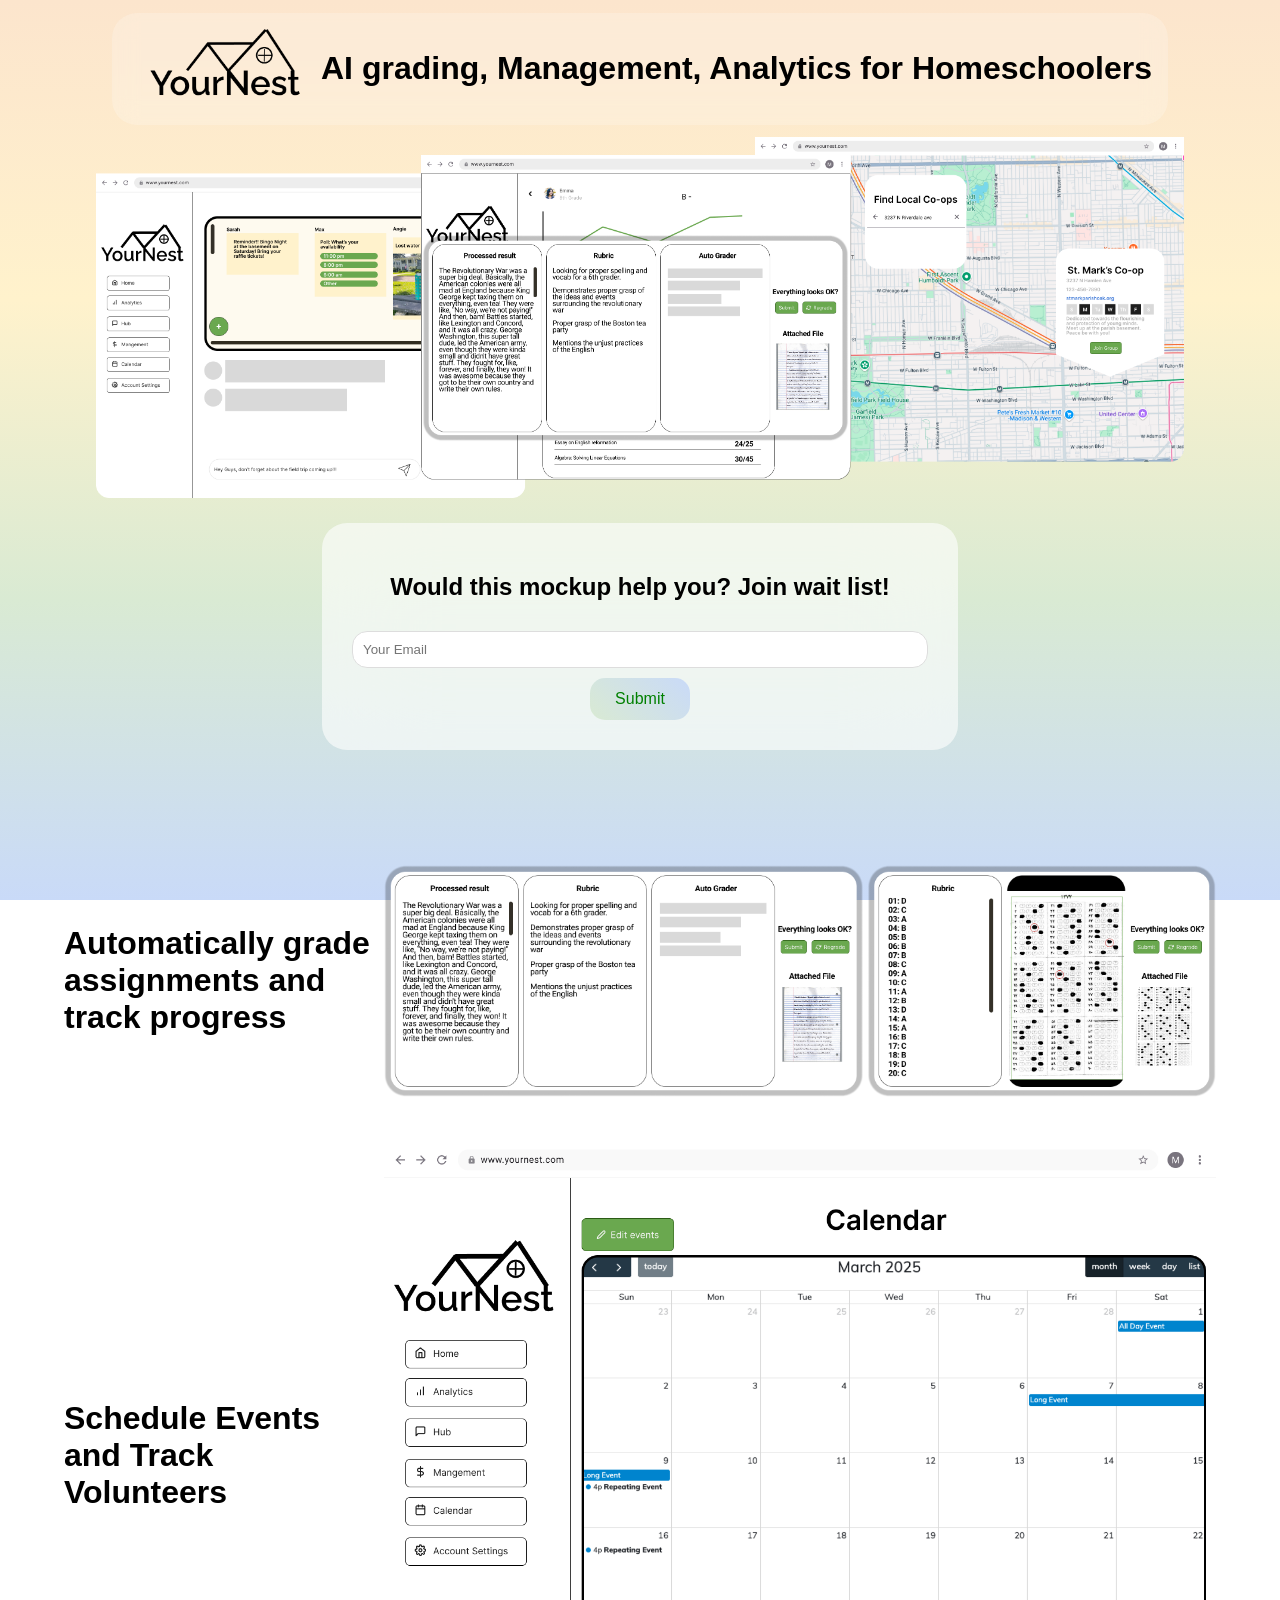
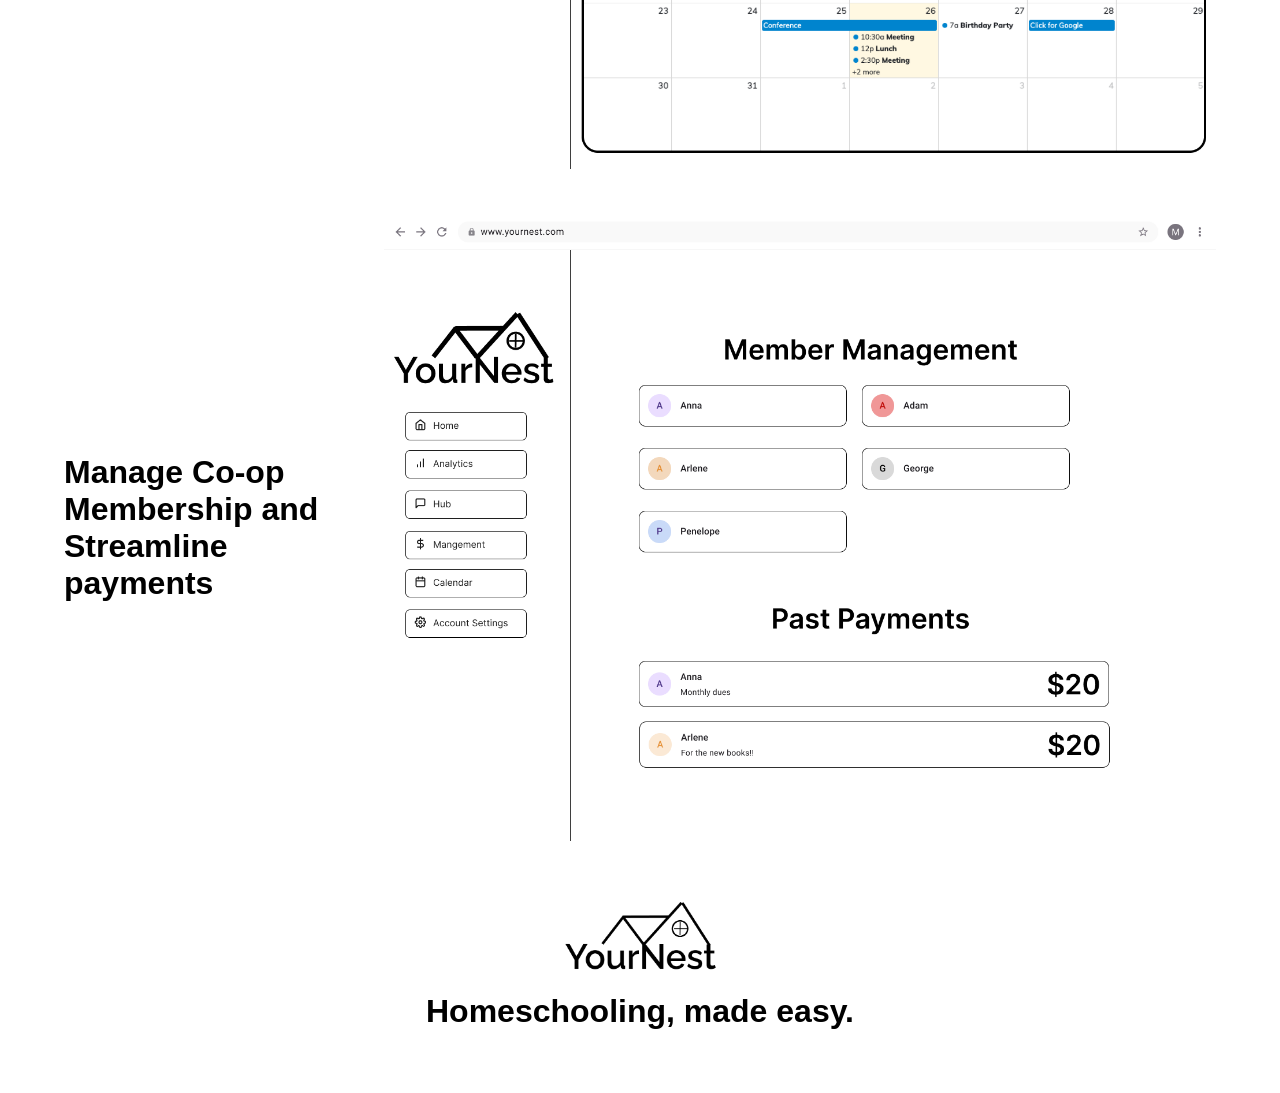
<file: index.html>
<!DOCTYPE html>
<html lang="en">
<head>
    <meta charset="UTF-8">
    <meta name="viewport" content="width=device-width, initial-scale=1.0">
    <title>AI grading help: Homeschooling made easy</title>
    <link rel="stylesheet" href="index.css"> <!-- Link to external CSS file -->
</head>
<body>
    <header>
        <img src="logo.png" class="logo"/>
        <h1> AI grading, Management, Analytics for Homeschoolers</h1>
    </header>
    

    <img src="img-home-2.png" alt="header" class="one"/>
    <div class="before-content-line">
        
        <div id="contactForm" class="form-container">
            <progress id="progress" style="display: none; align-content: center;"></progress>
            <h2>Would this mockup help you? Join wait list! </h2>
            <!-- https://script.google.com/macros/s/AKfycbyolTnjieCUouNNFynelsX5R-O8RTLw0LzEql372gtdKERIlZoCXNb10-6BEKRFQ8BN/exec -->
            <form method="POST">
                <input id="Email" type="email" placeholder="Your Email" required>
                <button type="submit" class="submit">Submit</button>
            </form>
        </div>

        <script>
            document.getElementById('contactForm').addEventListener('submit', function(event) {
                event.preventDefault(); // Prevent the form from submitting the normal way
        
                const email = document.getElementById('Email').value;
        
                const formData = new FormData();
                formData.append('Email', email);
                document.getElementById('progress').style.display = 'block'

                fetch('https://script.google.com/macros/s/AKfycbyolTnjieCUouNNFynelsX5R-O8RTLw0LzEql372gtdKERIlZoCXNb10-6BEKRFQ8BN/exec', {
                    method: 'POST',
                    body: formData,
                })
                .then(response => response.text())
                .then(data => {
                    document.getElementById('progress').style.display = 'none'
                    alert("Form submitted successfully - Thank You for being you :)")
                })
                .catch(error => {
                    console.log(error)
                    alert("An error occurred. Please try again")
                    document.getElementById('progress').style.display = 'none'
                });
            });
        </script>

        <!-- <img src="img-home-1.png" alt="header" class="one"/> -->
    </div>
    
    <div class="container">
        <h1>Automatically grade assignments and track progress </h2>
        <img src="img-grade.png" alt="Performance ">
    </div>

    <div class="container">
        <h1>Schedule Events and Track Volunteers </h2>
        <img src="img-calendar.png" alt="Performance ">
    </div>

    <div class="container">
        <h1>Manage Co-op Membership and Streamline payments </h2>
        <img src="img-payment.png" alt="Performance ">
    </div>

    <footer>
        <img src="logo.png" class="logo"/>
        <h1> Homeschooling, made easy.</h1>
    </footer>
</body>
</html>
</file>
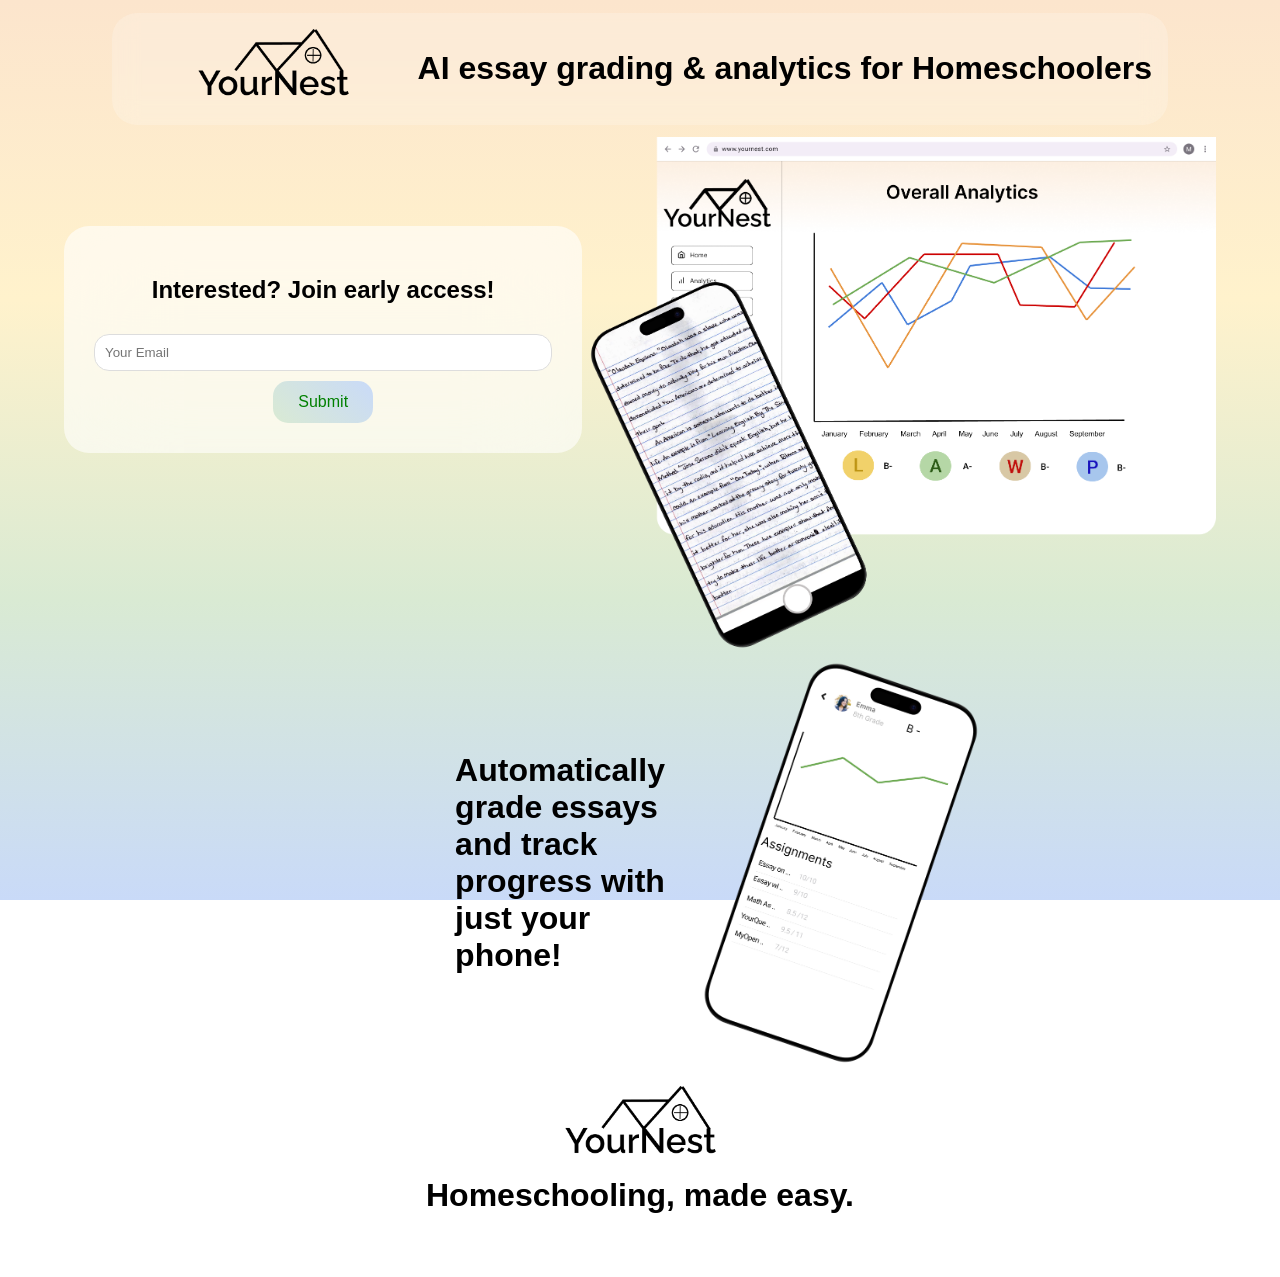
<file: src/index.html>
<!DOCTYPE html>
<html lang="en">
<head>
    <meta charset="UTF-8">
    <meta name="viewport" content="width=device-width, initial-scale=1.0">
    <title>AI grading help: Homeschooling made easy</title>
    <link rel="stylesheet" href="index.css"> <!-- Link to external CSS file -->
</head>
<body>
    <header>
        <img src="../res/img/logo.png" class="logo"/>
        <h1> AI essay grading & analytics for Homeschoolers</h1>
    </header>
    
    <div class="before-content-line">
        
        <div class="form-container">
            <h2>Interested? Join early access! </h2>
            <form action="https://docs.google.com/spreadsheets/d/your-sheet-id/edit#gid=0" method="get">
                <input type="email" name="email" placeholder="Your Email" required>
                <button type="submit" class="submit">Submit</button>
            </form>
        </div>
        <img src="../res/img/img-home-1.png" alt="header" class="one"/>
    </div>
    
    <div class="container">
        <h1>Automatically grade essays and track progress with just your phone! </h2>
        <img src="../res/img/img-2.png" alt="Performance ">
    </div>
    <footer>
        <img src="../res/img/logo.png" class="logo"/>
        <h1> Homeschooling, made easy.</h1>
    </footer>
</body>
</html>
</file>
<file: index.css>
/* Basic Styles */
body {
    font-family: Arial, sans-serif;
    margin: 0;
    padding: 0;
    background: linear-gradient(#FCE5CD, #FFF2CC, #D9EAD3, #C9DAF8);
    background-repeat: no-repeat;
    background-attachment: fixed;
}

img.one {
    height: auto;
    width: 85%;
    justify-self: center;
    margin-left: auto;
    margin-right: auto;
    margin-bottom: 25px;
    display: block;

}

img.logo {
    height: 15%;
    width: 15%;
    justify-self: center;
    margin-left: auto;
    margin-right: auto;
    display: block;
}

header {
    text-align: center;
    background-color: rgba(255, 255, 255, 0.2);
    backdrop-filter: blur(12px);
    border-radius: 25px;
    display: flex;
    align-items: start; /* Vertical alignment */
    justify-content: center; /* Horizontal alignment */
    width: 80%; /* Take full width of the parent */
    height: auto; /* Take full viewport height for centering vertically */
    margin-left: auto;
    margin-right: auto;
    margin-bottom: 1%;
    margin-top: 1%;
    padding: 16px;
    position: sticky;
    top: 0;
    z-index: 2;
}

footer {
    text-align: center;
    align-items: center; /* Vertical alignment */
    justify-content: center; /* Horizontal alignment */
    width: 80%; /* Take full width of the parent */
    height: auto; /* Take full viewport height for centering vertically */
    margin-left: auto;
    margin-right: auto;
    margin-bottom: 2%;
    padding: 16px;
}

.before-content-line {
    display: flex;
    align-items: center; /* Vertical alignment */
    justify-content: center; /* Horizontal alignment */
    width: 90%; /* Take full width of the parent */
    height: auto; /* Take full viewport height for centering vertically */
    margin-left: auto;
    margin-right: auto;
}

.container {
    display: flex;
    align-items: center; /* Vertical alignment */
    justify-content: center; /* Horizontal alignment */
    width: 100%; /* Take full width of the parent */
    height: auto; /* Take full viewport height for centering vertically */
    margin-bottom: 45px;
}

.container h1 {
    margin-left: 5%;
    margin-right: auto;
    display: block;
}
  
.container img {
    /* margin-left: 5%; Space between image and heading */
    height: auto; /* adjust as needed */
    width:65%;
    margin-right: 5%;
}

.form-container {
    background-color: rgba(255, 255, 255, 0.6);
    backdrop-filter: blur(50px);
    border-radius: 25px;
    padding: 30px;
    width: 50%;
    text-align: center;
    justify-self: center;
    margin-left: auto;
    margin-right: auto;
    margin-bottom: 10%;

}
.form-container h2 {
    margin-bottom: 20px;
}
input[type="text"], input[type="email"], textarea {
    width: 100%;
    padding: 10px;
    margin: 10px 0;
    border-radius: 15px;
    border: 1px solid #ddd;
    box-sizing: border-box;
}

button.submit {
    background: linear-gradient(45deg, #D9EAD3, #C9DAF8);
    color: green;
    border: none;
    padding: 12px 25px;
    border-radius: 15px;
    cursor: pointer;
    font-size: 16px;
    transition: all 0.3s ease;
    
}


@media (max-width: 600px) {
    body {
        font-size: 14px;
    }

    header {
        padding: 10px;
    }

    h1 {
        font-size: 1.2rem;
    }

    img.logo {
        width: 35%;
        display: flex;
        align-items: center; /* Vertical alignment */
        justify-self: center;
    }

    .before-content-line {
        display: flex; /* Ensure the header is still displayed */
        flex-direction: column; /* Stack items vertically on mobile */
        align-items: center; /* Center-align items vertically */
        width: 100%;
    }

    .container img {
        width: 50%;
    }


    img.one {
        width: 80%;
    }
}
</file>
<file: src/index.css>
/* Basic Styles */
body {
    font-family: Arial, sans-serif;
    margin: 0;
    padding: 0;
    background: linear-gradient(#FCE5CD, #FFF2CC, #D9EAD3, #C9DAF8);
    background-repeat: no-repeat;
    background-attachment: fixed;
}

img.one {
    height: auto;
    width: 55%;
    justify-self: center;
    margin-left: auto;
    margin-right: auto;
    display: block;

}

img.logo {
    height: 15%;
    width: 15%;
    justify-self: center;
    margin-left: auto;
    margin-right: auto;
    display: block;
}

header {
    text-align: center;
    background-color: rgba(255, 255, 255, 0.2);
    backdrop-filter: blur(12px);
    border-radius: 25px;
    display: flex;
    align-items: start; /* Vertical alignment */
    justify-content: center; /* Horizontal alignment */
    width: 80%; /* Take full width of the parent */
    height: auto; /* Take full viewport height for centering vertically */
    margin-left: auto;
    margin-right: auto;
    margin-bottom: 1%;
    margin-top: 1%;
    padding: 16px;
    position: sticky;
    top: 0;
    z-index: 2;
}

footer {
    text-align: center;
    align-items: center; /* Vertical alignment */
    justify-content: center; /* Horizontal alignment */
    width: 80%; /* Take full width of the parent */
    height: auto; /* Take full viewport height for centering vertically */
    margin-left: auto;
    margin-right: auto;
    margin-bottom: 2%;
    padding: 16px;
}

.before-content-line {
    display: flex;
    align-items: center; /* Vertical alignment */
    justify-content: center; /* Horizontal alignment */
    width: 90%; /* Take full width of the parent */
    height: auto; /* Take full viewport height for centering vertically */
    margin-left: auto;
    margin-right: auto;
}

.container {
    display: flex;
    align-items: center; /* Vertical alignment */
    justify-content: center; /* Horizontal alignment */
    width: 50%; /* Take full width of the parent */
    height: auto; /* Take full viewport height for centering vertically */
    margin-left: auto;
    margin-right: auto;
}

.container h1 {
    margin-left: 25%;
    margin-right: auto;
    display: block;
}
  
.container img {
    margin-left: 5%; /* Space between image and heading */
    height: auto; /* adjust as needed */
    width: 45%;
}

.form-container {
    background-color: rgba(255, 255, 255, 0.6);
    backdrop-filter: blur(50px);
    border-radius: 25px;
    padding: 30px;
    width: 50%;
    text-align: center;
    justify-self: center;
    margin-left: auto;
    margin-right: auto;
    margin-bottom: 10%;

}
.form-container h2 {
    margin-bottom: 20px;
}
input[type="text"], input[type="email"], textarea {
    width: 100%;
    padding: 10px;
    margin: 10px 0;
    border-radius: 15px;
    border: 1px solid #ddd;
    box-sizing: border-box;
}

button.submit {
    background: linear-gradient(45deg, #D9EAD3, #C9DAF8);
    color: green;
    border: none;
    padding: 12px 25px;
    border-radius: 15px;
    cursor: pointer;
    font-size: 16px;
    transition: all 0.3s ease;
    
}


@media (max-width: 600px) {
    body {
        font-size: 14px;
    }

    header {
        padding: 10px;
    }

    h1 {
        font-size: 1.2rem;
    }

    img.logo {
        width: 35%;
        display: flex;
        align-items: center; /* Vertical alignment */
        justify-self: center;
    }

    .before-content-line {
        display: flex; /* Ensure the header is still displayed */
        flex-direction: column; /* Stack items vertically on mobile */
        align-items: center; /* Center-align items vertically */
        width: 100%;
    }

    .container img {
        width: 100%;
    }


    img.one {
        width: 0%;
    }
}
</file>
